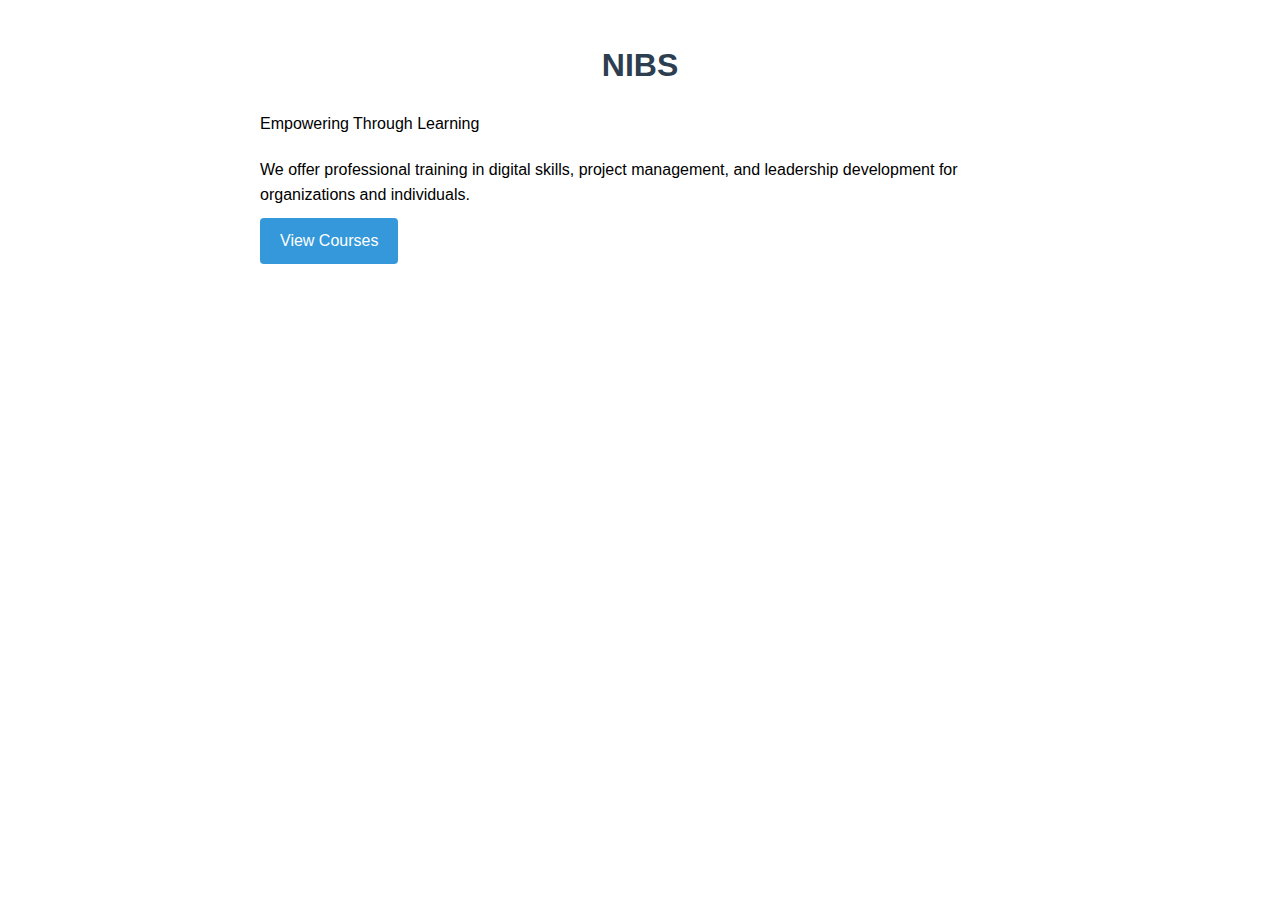
<file: index.html>
<!DOCTYPE html>
<html lang="en">
<head>
  <meta charset="UTF-8">
  <meta name="viewport" content="width=device-width, initial-scale=1.0">
  <title>NIBS Consultation & Services</title>
  <link rel="stylesheet" href="style.css">
</head>
<body>
  <header>
    <h1>NIBS</h1>
    <p>Empowering Through Learning</p>
  </header>
  <main>
    <p>We offer professional training in digital skills, project management, and leadership development for organizations and individuals.</p>
    <a href="courses.html" class="btn">View Courses</a>
  </main>
</body>
</html>
</file>
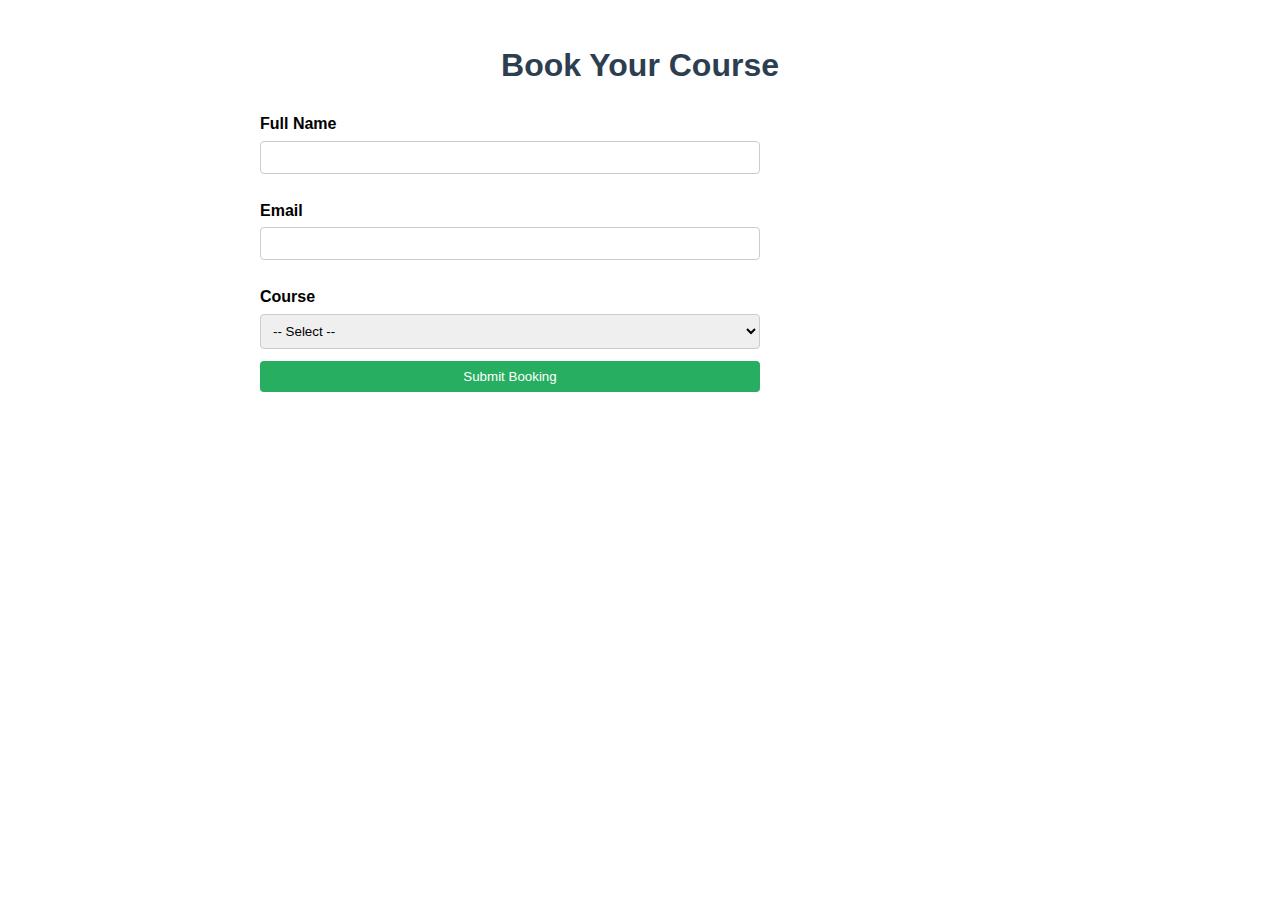
<file: booking.html>
<!DOCTYPE html>
<html>
<head>
  <meta charset="UTF-8">
  <title>Book a Course | NIBS</title>
  <link rel="stylesheet" href="style.css">
</head>
<body>
  <header><h1>Book Your Course</h1></header>
  <main>
    <form id="bookingForm" action="https://formspree.io/f/xaqwvnzg"method="POST">
      
      
      <label for="name">Full Name</label>
      <input type="text" id="name" name="name" required>

      <label for="email">Email</label>
      <input type="email" id="email" name="email" required>

      <label for="course">Course</label>
      <select id="course" name="course" required>
        <option value="">-- Select --</option>
        <option value="Digital Literacy 101">Digital Literacy 101</option>
        <option value="Project Management Fundamentals">Project Management Fundamentals</option>
        <option value="Leadership for New Managers">Leadership for New Managers</option>
      </select> <button type="submit">Submit Booking</button>
    </form>
  </main>

  <script>
    // Optional: Auto-fill course from URL (e.g., ?course=DL101)
    const urlParams = new URLSearchParams(window.location.search);
    const courseCode = urlParams.get('course');
    if (courseCode) {
      let courseName = "";
      if (courseCode === "DL101") courseName = "Digital Literacy 101";
      else if (courseCode === "PM101") courseName = "Project Management Fundamentals";
      else if (courseCode === "LD101") courseName = "Leadership for New Managers";
      
      document.querySelector([value="${courseName}"]).selected = true;
    }
  </script>
</body>
</html>
</file>
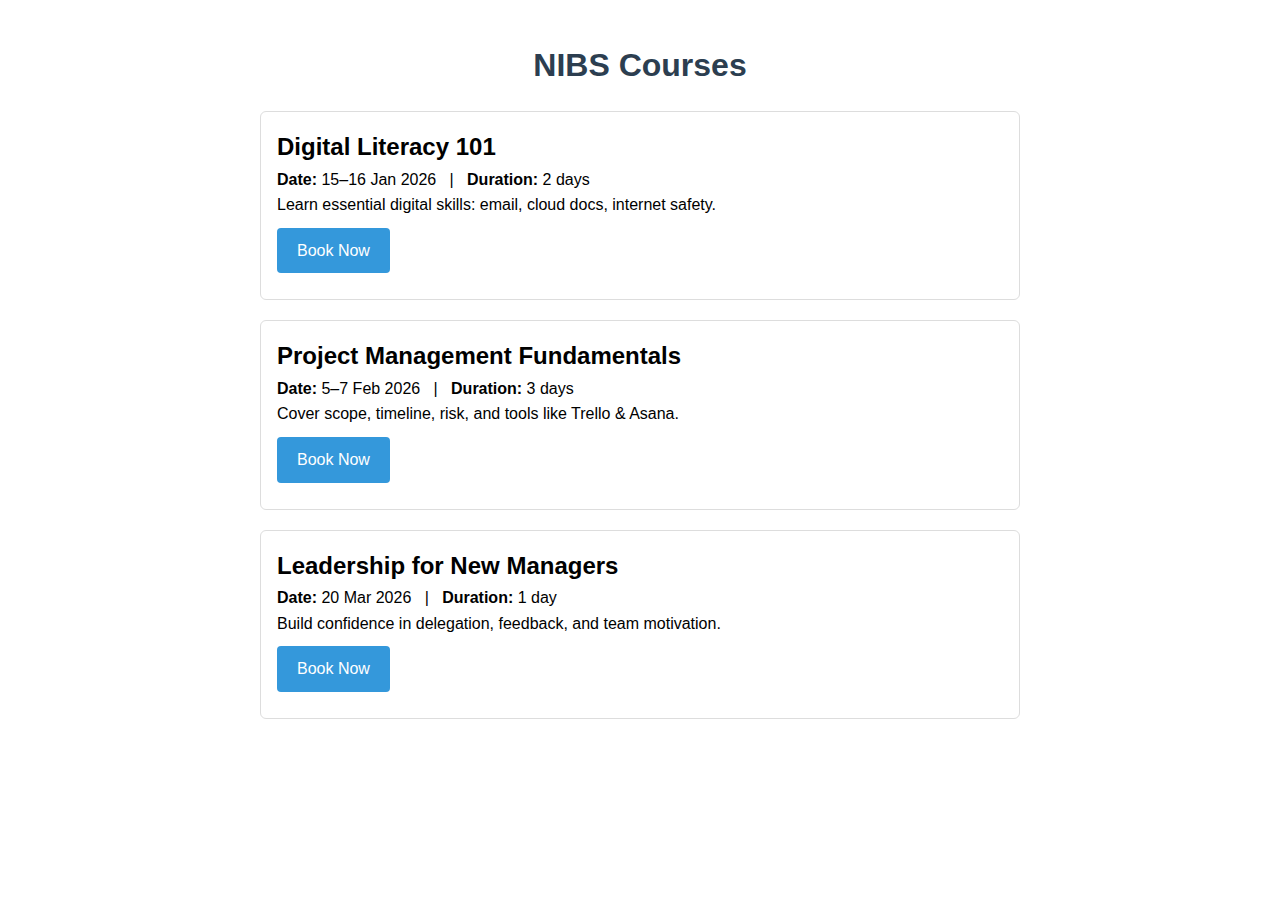
<file: courses.html>
<!DOCTYPE html>
<html>
<head>
  <meta charset="UTF-8">
  <title>Courses | NIBS</title>
  <link rel="stylesheet" href="style.css">
</head>
<body>
  <header><h1>NIBS Courses</h1></header>
  <main>
    <div class="course">
      <h2>Digital Literacy 101</h2>
      <p><strong>Date:</strong> 15–16 Jan 2026 &nbsp; | &nbsp; <strong>Duration:</strong> 2 days</p>
      <p>Learn essential digital skills: email, cloud docs, internet safety.</p>
      <a href="booking.html?course=DL101" class="btn">Book Now</a>
    </div>

    <div class="course">
      <h2>Project Management Fundamentals</h2>
      <p><strong>Date:</strong> 5–7 Feb 2026 &nbsp; | &nbsp; <strong>Duration:</strong> 3 days</p>
      <p>Cover scope, timeline, risk, and tools like Trello & Asana.</p>
      <a href="booking.html?course=PM101" class="btn">Book Now</a> </div>

    <div class="course">
      <h2>Leadership for New Managers</h2>
      <p><strong>Date:</strong> 20 Mar 2026 &nbsp; | &nbsp; <strong>Duration:</strong> 1 day</p>
      <p>Build confidence in delegation, feedback, and team motivation.</p>
      <a href="booking.html?course=LD101" class="btn">Book Now</a>
    </div>
  </main>
</body>
</html>
</file>
<file: style.css>
* { margin: 0; padding: 0; box-sizing: border-box; }
body { font-family: Arial, sans-serif; line-height: 1.6; padding: 20px; max-width: 800px; margin: 0 auto; }
header h1 { color: #2c3e50; text-align: center; margin: 20px 0; }
main { margin: 20px 0; }
.course { border: 1px solid #ddd; padding: 16px; margin-bottom: 20px; border-radius: 6px; }
.btn {
  display: inline-block;
  background: #3498db;
  color: white;
  text-decoration: none;
  padding: 10px 20px;
  border-radius: 4px;
  margin: 10px 0;
}
.btn:hover { background: #2980b9; }

/* Form */
form { max-width: 500px; }
label { display: block; margin: 12px 0 4px; font-weight: bold; }
input, select, button {
  width: 100%;
  padding: 8px;
  margin-bottom: 12px;
  border: 1px solid #ccc;
  border-radius: 4px;
}button {
  background: #27ae60;
  color: white;
  border: none;
  cursor: pointer;
}
button:hover { background: #219653; }
</file>
